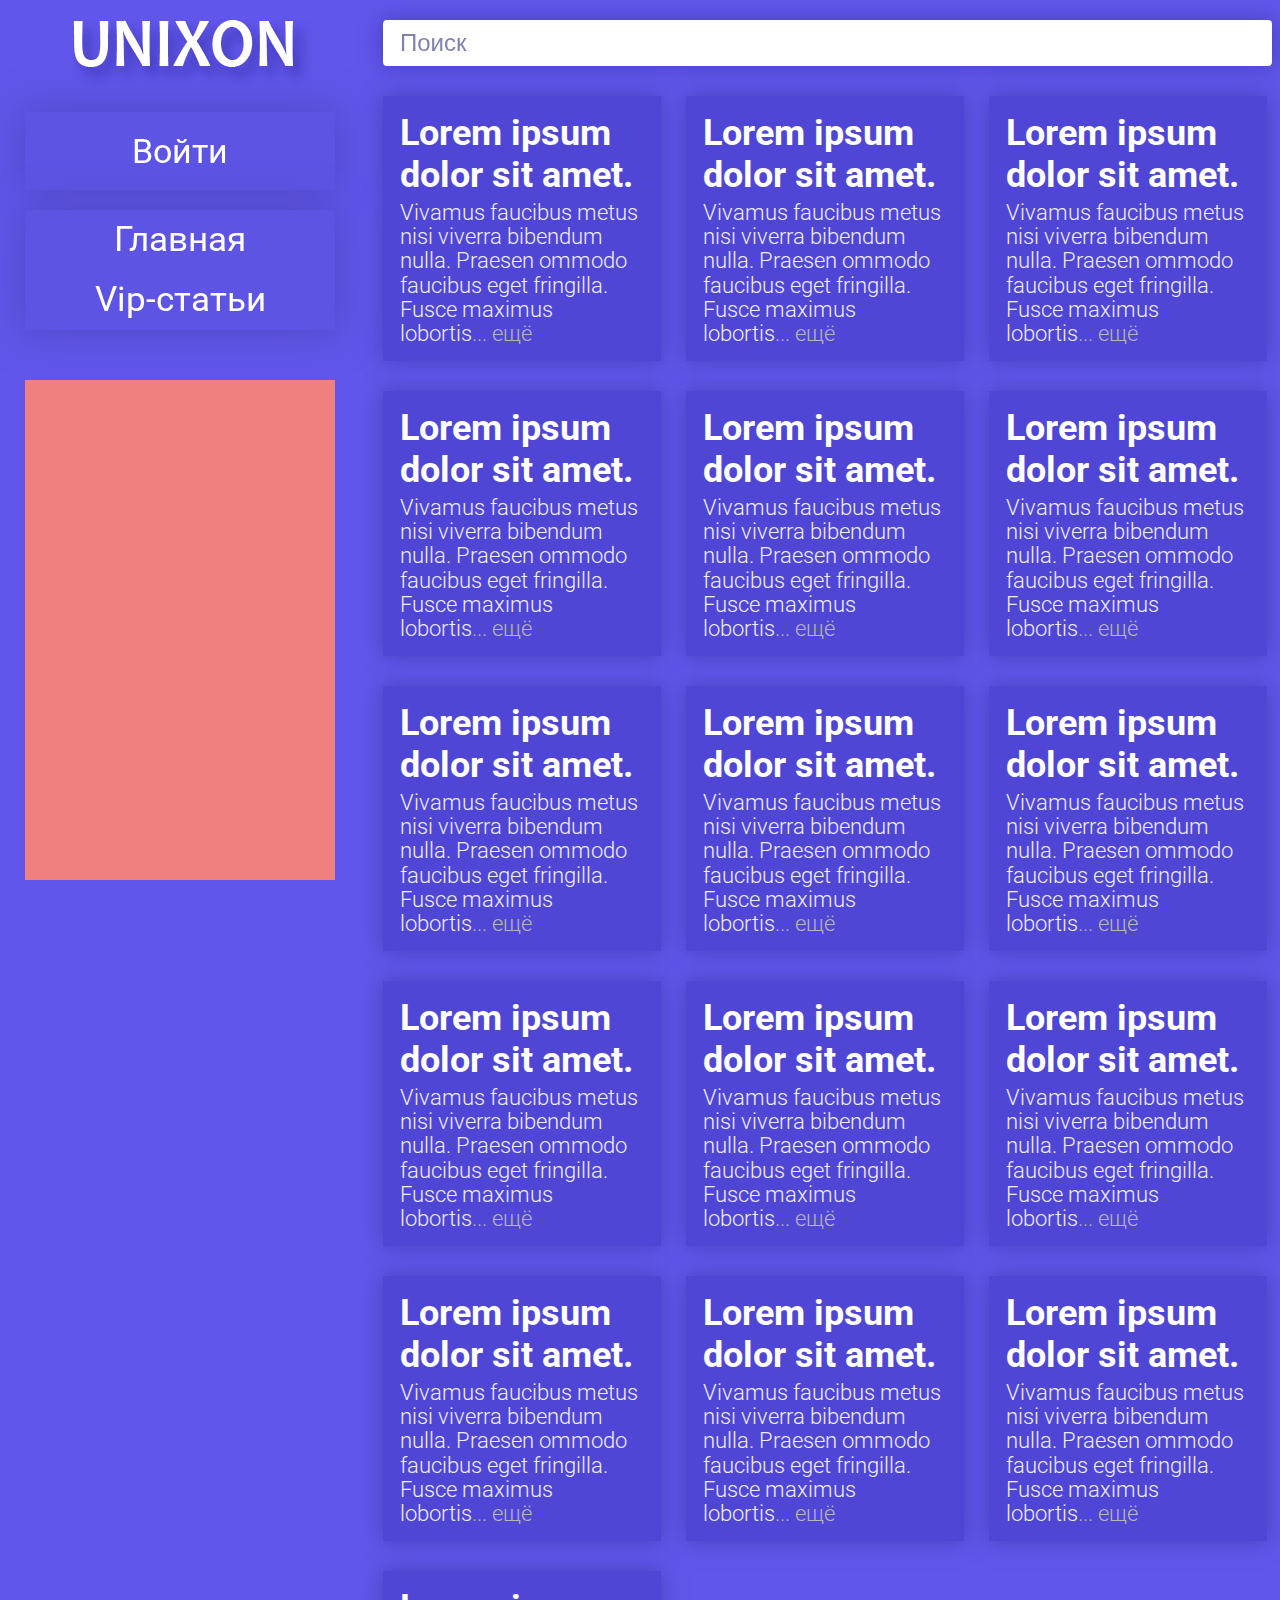
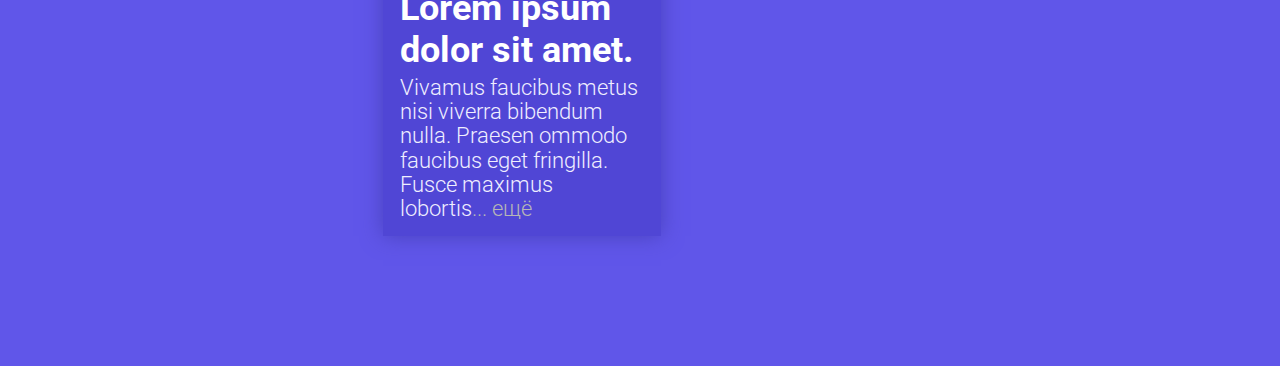
<file: index.html>
<!DOCTYPE html>
<html>
<head>
	<title>unixon</title>
	<meta charset="utf-8">
	<meta name="viewport" content="width=device-width, initial-scale=1">
	<link rel="stylesheet" type="text/css" href="style.css">
	<link rel="stylesheet" href="https://use.fontawesome.com/releases/v5.7.1/css/all.css">
	<link href="https://fonts.googleapis.com/css2?family=Roboto:wght@300;400;700&display=swap" rel="stylesheet">
	<link href="https://fonts.googleapis.com/css2?family=Comfortaa:wght@300;500;700&display=swap" rel="stylesheet">
</head>

<body>

	
	
	<div class="menu">
        <div class="menu_background"></div>
        <img src="image/logo.png" class="logo">
		<div class="userNamePhoto">
            <div class="login_open_bttn">Войти</div>
			
			<!-- <div class="image_oversize">
                <img src="image/profile_image.jpg" alt="">
			</div>
			<div class="userName">Иван</div>
			<img src="image/arrow_down_icon.png" alt="" class="arrow_down">
			<div class="user_out">
                <button class="user_out_bttn">Выйти</button>
			</div> -->
		</div>
		<div class="menu_list">
            <div class="menu_main">Главная</div>
			<div class="menu_vip">Vip-статьи</div>
		</div>
        <div class="ads"></div>
        <button class="close_mobile_menu"><i class="fa fa-times" aria-hidden="true"></i></button>
	</div>
	
<div class="right_part">

	<input class="search" placeholder="Поиск"></input>
	<i id="menu_open" class="fa fa-bars menu_open" aria-hidden="true"></i>
	<div class="clear_both"></div>

	<div class="news_container">
		<div class="news_block">
			<div class="news_title">Lorem ipsum dolor sit amet.</div>
			<div class="news_text">Vivamus faucibus metus nisi viverra bibendum  nulla. Praesen ommodo faucibus eget fringilla. Fusce maximus lobortis<span class="news_more_text">... ещё</span></div>
		</div>
		<div class="news_block">          
			<div class="news_title">Lorem ipsum dolor sit amet.</div>
			<div class="news_text">Vivamus faucibus metus nisi viverra bibendum  nulla. Praesen ommodo faucibus eget fringilla. Fusce maximus lobortis<span class="news_more_text">... ещё</span></div>
		</div>
		<div class="news_block">
			<div class="news_title">Lorem ipsum dolor sit amet.</div>
			<div class="news_text">Vivamus faucibus metus nisi viverra bibendum  nulla. Praesen ommodo faucibus eget fringilla. Fusce maximus lobortis<span class="news_more_text">... ещё</span></div>
		</div>
		<div class="news_block">
			<div class="news_title">Lorem ipsum dolor sit amet.</div>
			<div class="news_text">Vivamus faucibus metus nisi viverra bibendum  nulla. Praesen ommodo faucibus eget fringilla. Fusce maximus lobortis<span class="news_more_text">... ещё</span></div>
		</div>
		<div class="news_block">
			<div class="news_title">Lorem ipsum dolor sit amet.</div>
			<div class="news_text">Vivamus faucibus metus nisi viverra bibendum  nulla. Praesen ommodo faucibus eget fringilla. Fusce maximus lobortis<span class="news_more_text">... ещё</span></div>
		</div>
		<div class="news_block">
			<div class="news_title">Lorem ipsum dolor sit amet.</div>
			<div class="news_text">Vivamus faucibus metus nisi viverra bibendum  nulla. Praesen ommodo faucibus eget fringilla. Fusce maximus lobortis<span class="news_more_text">... ещё</span></div>
		</div>
		<div class="news_block">
			<div class="news_title">Lorem ipsum dolor sit amet.</div>
			<div class="news_text">Vivamus faucibus metus nisi viverra bibendum  nulla. Praesen ommodo faucibus eget fringilla. Fusce maximus lobortis<span class="news_more_text">... ещё</span></div>
		</div>
		<div class="news_block">
			<div class="news_title">Lorem ipsum dolor sit amet.</div>
			<div class="news_text">Vivamus faucibus metus nisi viverra bibendum  nulla. Praesen ommodo faucibus eget fringilla. Fusce maximus lobortis<span class="news_more_text">... ещё</span></div>
		</div>
		<div class="news_block">
			<div class="news_title">Lorem ipsum dolor sit amet.</div>
			<div class="news_text">Vivamus faucibus metus nisi viverra bibendum  nulla. Praesen ommodo faucibus eget fringilla. Fusce maximus lobortis<span class="news_more_text">... ещё</span></div>
		</div>
		<div class="news_block">
			<div class="news_title">Lorem ipsum dolor sit amet.</div>
			<div class="news_text">Vivamus faucibus metus nisi viverra bibendum  nulla. Praesen ommodo faucibus eget fringilla. Fusce maximus lobortis<span class="news_more_text">... ещё</span></div>
		</div>
		<div class="news_block">
			<div class="news_title">Lorem ipsum dolor sit amet.</div>
			<div class="news_text">Vivamus faucibus metus nisi viverra bibendum  nulla. Praesen ommodo faucibus eget fringilla. Fusce maximus lobortis<span class="news_more_text">... ещё</span></div>
		</div>
		<div class="news_block">
			<div class="news_title">Lorem ipsum dolor sit amet.</div>
			<div class="news_text">Vivamus faucibus metus nisi viverra bibendum  nulla. Praesen ommodo faucibus eget fringilla. Fusce maximus lobortis<span class="news_more_text">... ещё</span></div>
		</div>
		<div class="news_block">
			<div class="news_title">Lorem ipsum dolor sit amet.</div>
			<div class="news_text">Vivamus faucibus metus nisi viverra bibendum  nulla. Praesen ommodo faucibus eget fringilla. Fusce maximus lobortis<span class="news_more_text">... ещё</span></div>
		</div>
		<div class="news_block">
			<div class="news_title">Lorem ipsum dolor sit amet.</div>
			<div class="news_text">Vivamus faucibus metus nisi viverra bibendum  nulla. Praesen ommodo faucibus eget fringilla. Fusce maximus lobortis<span class="news_more_text">... ещё</span></div>
		</div>
		<div class="news_block">
			<div class="news_title">Lorem ipsum dolor sit amet.</div>
			<div class="news_text">Vivamus faucibus metus nisi viverra bibendum  nulla. Praesen ommodo faucibus eget fringilla. Fusce maximus lobortis<span class="news_more_text">... ещё</span></div>
		</div>
		<div class="news_block">
			<div class="news_title">Lorem ipsum dolor sit amet.</div>
			<div class="news_text">Vivamus faucibus metus nisi viverra bibendum  nulla. Praesen ommodo faucibus eget fringilla. Fusce maximus lobortis<span class="news_more_text">... ещё</span></div>
		</div>
	</div>
</div>


    <script src="https://snipp.ru/cdn/autosize/dist/autosize.min.js"></script> <!--какой-то плагин чтобы у коммента автоматом менялась высота-->
	<script src="jquery-3.5.1.min.js"></script>
	<script src="script.js"></script>
</body>

</html>
</file>
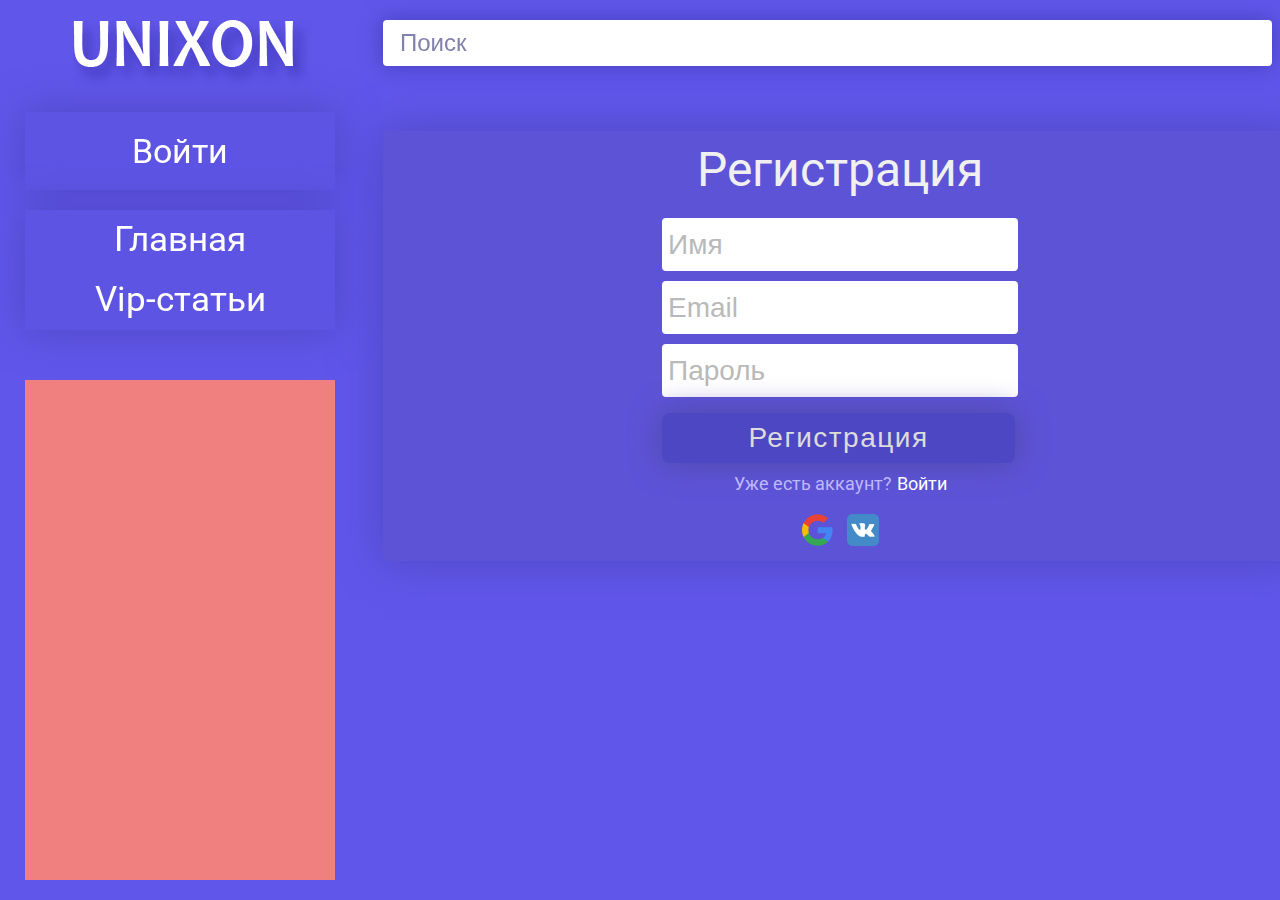
<file: login.html>
<!DOCTYPE html>
<html>
<head>
	<title>unixon</title>
    <meta charset="utf-8">
    <meta name="viewport" content="width=device-width, initial-scale=1">
	<link rel="stylesheet" type="text/css" href="style.css">
	<link rel="stylesheet" href="https://use.fontawesome.com/releases/v5.7.1/css/all.css">
	<link href="https://fonts.googleapis.com/css2?family=Roboto:wght@300;400;700&display=swap" rel="stylesheet">
	<link href="https://fonts.googleapis.com/css2?family=Comfortaa:wght@300;500;700&display=swap" rel="stylesheet">
</head>

<body>

	<div class="menu">
        <div class="menu_background"></div>
        <img src="image/logo.png" class="logo">
		<div class="userNamePhoto">
            <div class="login_open_bttn">Войти</div>
			
			<!-- <div class="image_oversize">
                <img src="image/profile_image.jpg" alt="">
			</div>
			<div class="userName">Иван</div>
			<img src="image/arrow_down_icon.png" alt="" class="arrow_down">
			<div class="user_out">
                <button class="user_out_bttn">Выйти</button>
			</div> -->
		</div>
		<div class="menu_list">
            <div class="menu_main">Главная</div>
			<div class="menu_vip">Vip-статьи</div>
		</div>
        <div class="ads"></div>
        <button class="close_mobile_menu"><i class="fa fa-times" aria-hidden="true"></i></button>
	</div>
    
    
<div class="right_part">

    <input class="search" placeholder="Поиск"></input>
	<i id="menu_open" class="fa fa-bars menu_open" aria-hidden="true"></i>
	<div class="clear_both"></div>

    <div class="login_container">
        
        <form action="" class="register_form">
            <div class="login_title">Регистрация</div> <!-- Зарегистрироваться -->

            <input type="text" placeholder="Имя"></br>
            <input type="email" placeholder="Email"></br>
            <input type="password" placeholder="Пароль"></br>
            <button class="login_bttn">Регистрация</button>
            
            <div class="selec_login_div">
                <div class="select_login">Уже есть аккаунт?</div> 
                <div class="select_login_bttn">Войти</div>
            </div>
        </form>


        <form action="" class="login_form"> <!-- Войти -->
            <div class="login_title">Вход</div></br>

            <input type="email" placeholder="Email"></br>
            <input type="password" placeholder="Пароль"></br>
            <button class="login_bttn">Войти</button>
            
            <div class="selec_login_div">
            <div class="select_login">Ещё нету аккаунта?</div> 
            <div class="select_login_bttn">Регистрация</div>
            </div>
        </form>

        <div>
        <img src="image/google_icon.png" alt="" class="login_with_google">
        <img src="image/vk_icon.png" alt="" class="login_with_vk">
        </div>
    </div>






</div>



    <script src="https://snipp.ru/cdn/autosize/dist/autosize.min.js"></script> <!--какой-то плагин чтобы у коммента автоматом менялась высота-->
	<script src="jquery-3.5.1.min.js"></script>
	<script src="script.js"></script>
</body>

</html>
</file>
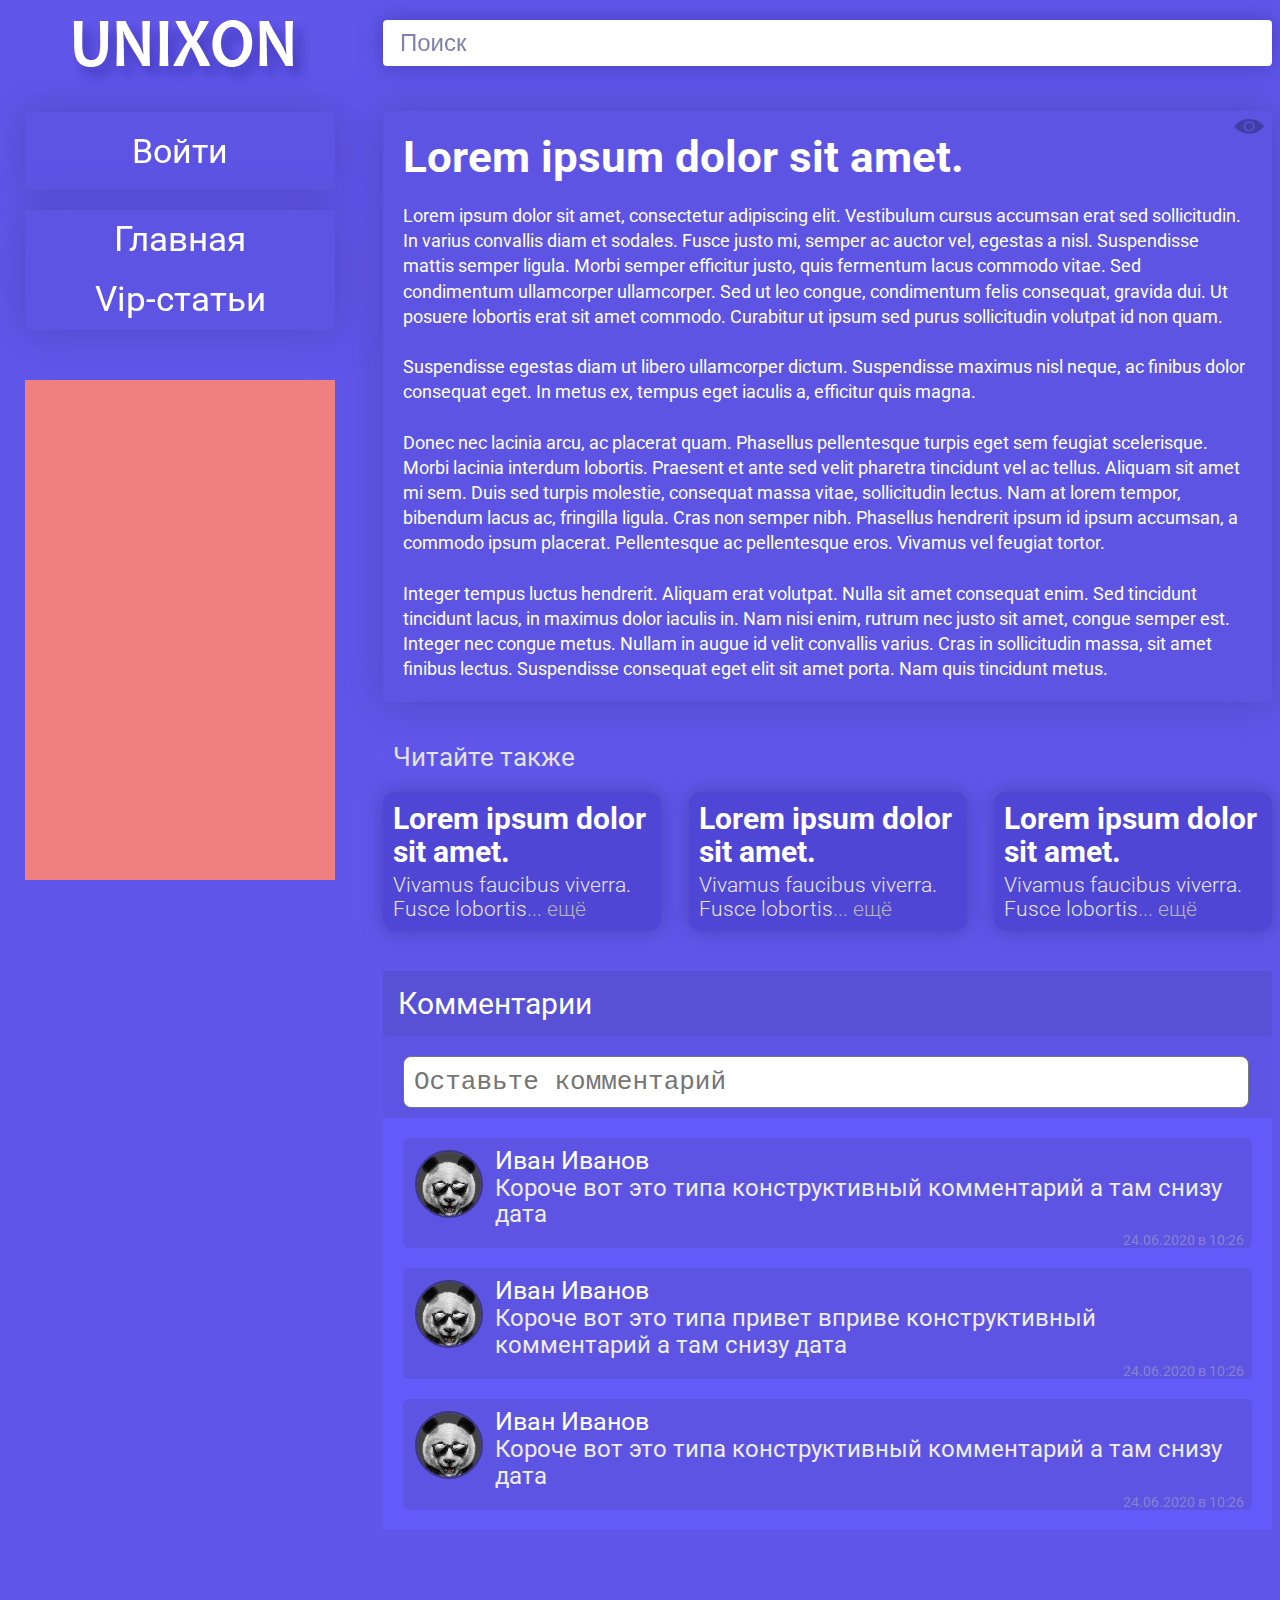
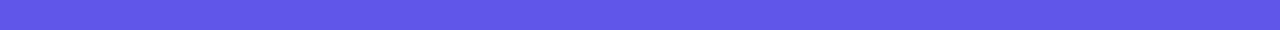
<file: news_page.html>
<!DOCTYPE html>
<html>
<head>
	<title>unixon</title>
    <meta charset="utf-8">
    <meta name="viewport" content="width=device-width, initial-scale=1">
    <link rel="stylesheet" type="text/css" href="style.css">
    <link rel="stylesheet" href="https://use.fontawesome.com/releases/v5.7.1/css/all.css">
	<link href="https://fonts.googleapis.com/css2?family=Roboto:wght@300;400;700&display=swap" rel="stylesheet">
	<link href="https://fonts.googleapis.com/css2?family=Comfortaa:wght@300;500;700&display=swap" rel="stylesheet">
</head>

<body>
    
    
    
    <div class="menu">
        <div class="menu_background"></div>
        <img src="image/logo.png" class="logo">
		<div class="userNamePhoto">
            <div class="login_open_bttn">Войти</div>
			
			<!-- <div class="image_oversize">
                <img src="image/profile_image.jpg" alt="">
			</div>
			<div class="userName">Иван</div>
			<img src="image/arrow_down_icon.png" alt="" class="arrow_down">
			<div class="user_out">
                <button class="user_out_bttn">Выйти</button>
			</div> -->
		</div>
		<div class="menu_list">
            <div class="menu_main">Главная</div>
			<div class="menu_vip">Vip-статьи</div>
		</div>
        <div class="ads"></div>
        <button class="close_mobile_menu"><i class="fa fa-times" aria-hidden="true"></i></button>
	</div>
    
    
    
    <div class="right_part">

    <input class="search" placeholder="Поиск"></input>
    <i id="menu_open" class="fa fa-bars menu_open" aria-hidden="true"></i>


    <div class="article_read_block">
        <img src="image/views_icon.png" alt="" class="views_icon">
        <div class="views_count">1</div>
        <div class="article_title">
            Lorem ipsum dolor sit amet.
        </div>
        <div class="article_text">Lorem ipsum dolor sit amet, consectetur adipiscing elit. Vestibulum cursus accumsan erat sed sollicitudin. In varius convallis diam et sodales. Fusce justo mi, semper ac auctor vel, egestas a nisl. Suspendisse mattis semper ligula. Morbi semper efficitur justo, quis fermentum lacus commodo vitae. Sed condimentum ullamcorper ullamcorper. Sed ut leo congue, condimentum felis consequat, gravida dui. Ut posuere lobortis erat sit amet commodo. Curabitur ut ipsum sed purus sollicitudin volutpat id non quam.

        </br></br>Suspendisse egestas diam ut libero ullamcorper dictum. Suspendisse maximus nisl neque, ac finibus dolor consequat eget. In metus ex, tempus eget iaculis a, efficitur quis magna. </br></br>Donec nec lacinia arcu, ac placerat quam. Phasellus pellentesque turpis eget sem feugiat scelerisque. Morbi lacinia interdum lobortis. Praesent et ante sed velit pharetra tincidunt vel ac tellus. Aliquam sit amet mi sem. Duis sed turpis molestie, consequat massa vitae, sollicitudin lectus. Nam at lorem tempor, bibendum lacus ac, fringilla ligula. Cras non semper nibh. Phasellus hendrerit ipsum id ipsum accumsan, a commodo ipsum placerat. Pellentesque ac pellentesque eros. Vivamus vel feugiat tortor.
            
    </br></br>Integer tempus luctus hendrerit. Aliquam erat volutpat. Nulla sit amet consequat enim. Sed tincidunt tincidunt lacus, in maximus dolor iaculis in. Nam nisi enim, rutrum nec justo sit amet, congue semper est. Integer nec congue metus. Nullam in augue id velit convallis varius. Cras in sollicitudin massa, sit amet finibus lectus. Suspendisse consequat eget elit sit amet porta. Nam quis tincidunt metus.
        </div>
    </div>

    
    <div class="read_also">
        <div class="read_also_title">Читайте также</div>
        <div class="read_also_blocks">
            <div class="read_also_block">
                <div class="read_also_block_title">Lorem ipsum dolor sit amet.</div>
                <div class="read_also_block_text">Vivamus faucibus viverra. Fusce  lobortis<span class="news_more_text">... ещё</span></div>
            </div>
            <div class="read_also_block">
                <div class="read_also_block_title">Lorem ipsum dolor sit amet.</div>
                <div class="read_also_block_text">Vivamus faucibus viverra. Fusce  lobortis<span class="news_more_text">... ещё</span></div>
            </div>
            <div class="read_also_block">
                <div class="read_also_block_title">Lorem ipsum dolor sit amet.</div>
                <div class="read_also_block_text">Vivamus faucibus viverra. Fusce  lobortis<span class="news_more_text">... ещё</span></div>
            </div>
        </div>
    </div>
    
    
    <div class="comments">
        <div class="comments_title">Комментарии</div>

        <textarea name="comment" class="comment_write" placeholder="Оставьте комментарий"></textarea>
        <button class="send_comment">Отправить</button>

        <div class="user_comment_container">
        <div class="user_comment">
            <img src="image/unnamed.jpg" alt="" class="user_comment_profile_image">
            <div class="user_comment_name">Иван Иванов</div>
            <div class="user_comment_text">Короче вот это типа конструктивный комментарий а там снизу дата</div>
            <div class="user_comment_date">24.06.2020 в 10:26</div>
        </div>
        <div class="user_comment">
            <img src="image/unnamed.jpg" alt="" class="user_comment_profile_image">
            <div class="user_comment_name">Иван Иванов</div>
            <div class="user_comment_text">Короче вот это типа привет вприве конструктивный комментарий а там снизу дата</div>
            <div class="user_comment_date">24.06.2020 в 10:26</div>
        </div>
        <div class="user_comment">
            <img src="image/unnamed.jpg" alt="" class="user_comment_profile_image">
            <div class="user_comment_name">Иван Иванов</div>
            <div class="user_comment_text">Короче вот это типа конструктивный комментарий а там снизу дата</div>
            <div class="user_comment_date">24.06.2020 в 10:26</div>
        </div>
    </div>
    </div>


</div>




<script src="https://snipp.ru/cdn/autosize/dist/autosize.min.js"></script> <!--какой-то плагин чтобы у коммента автоматом менялась высота-->
<script src="https://code.jquery.com/jquery-1.12.4.js"></script>
	<script src="script.js"></script>
</body>

</html>
</file>
<file: style.css>
body {
	margin: 0 auto;
	background-color: #6056e9;
	font-family: 'Roboto', sans-serif;
	display: flex;
	justify-content: center;
}

/*font-family: 'Roboto', sans-serif;*/
/*font-family: 'Comfortaa', cursive;*/

.clear_both {
	clear: both;
}
*:focus {
	outline: none;
}


.logo {
	margin: 0px 0 0 25px;
}

.ads {
	width: 310px;
	height: 500px;
	margin-top: 50px;
	background-color: lightcoral;
}

.right_part {
	width: 914px;
	float: right;
	margin: 0 -400px 100px 0;
}

.search {
	margin: 20px 0 0 0;
	width: 885px;
	height: 44px;
	outline: none;
	text-indent: 15px;
	font-size: 24px;
	color: #4d4d4d;
	border: none;
	border-radius: 4px;
	box-shadow: 0 0 20px 1px #4840c1;
	z-index: 120;
}
.search::placeholder {
	opacity: 80%;
	text-indent: 15px;
	font-size: 24px;
	color: #626396;
}


/*NEWS NEWS NEWS NEWS*/

.news_container {
	margin: 30px 0 0 0;
	width: 909px;
	color: #fff;
	display: flex;
	flex-wrap: wrap;
}
.news_block {
	width: 278px;
	height: 265px;
	background-color: #5046d5;
	box-shadow: 0 0 20px #4941bc;
	margin: 0 25px 30px 0;
	cursor: pointer;
	transition: .3s;
}
.news_block:hover {
	margin-top: -2px;
}
.news_title {
	margin: 16px 0 5px 17px;
	font-weight: 700;
	font-size: 36px;
}
     
.news_text {
	font-weight: 300;
	width: 244px;
	margin: auto;
	font-size: 22px;
	line-height: 1.1;
	color: #efeeff;
}
.news_more_text {
	color: #b6b6b6;
	cursor: pointer;
}
.news_more_text:hover {
	color: grey;
}

/*NEWS NEWS NEWS NEWS*/



/*MENU MENU MENU MENU*/
.menu {
	position: fixed;
	width: 310px;	
	text-align: center;
	border-radius: 6px;
	margin: 20px 0 0 -920px;
}

.userNamePhoto {
	width: 310px;	
	height: 78px;
	background-color: #5d54e4;
	box-shadow: 0 0 40px #4f47c3;
	margin: 20px 0 20px 0;
	display: flex;
	align-items: center;
	justify-content: center;
}
.userNamePhoto img {
	width: 64px;
	height: 64px;
}
.image_oversize {
	margin: 0 0 0 6px;
	width: 64px;
	height: 64px;
	border-radius: 50%;
	overflow: hidden;
}
.userName {
	color: #fff;
	font-size: 34px;
	margin: 0 0 0 10px;
}
.userNamePhoto .arrow_down {
	width: 32px;
	height: 16px;
	margin-left: 100px;
	transition: .6s;
	transform: rotate(0deg);
}
.user_out {
	display: none;
	width: 310px;
	position: absolute;
	top: 250px;
	left: 40px;
	background-color: #5046d5;
	border-radius: 4px;
}
.user_out_bttn {
	width: 290px;
	height: 30px;
	color: #fff;
	background-color: #6b6bfc; 
	border: 1px solid #c9c9c9;
	box-shadow: 0 0 40px #4f47c3;
	border-radius: 4px;
	margin: 10px;
}
.login_open_bttn {
	color: #fff;
	font-size: 34px;
	cursor: pointer;
}





.menu_list {
	cursor: pointer;
	background-color: #5d54e4;
	box-shadow: 0 0 40px #4f47c3;
}
.menu_main {
	width: 310px;
	color: #fff;
	font-size: 35px;
	line-height: 60px;
	background-size: 0% 100%;
	background-position: right;
	background-image: linear-gradient(#6a5fff, #6a5fff);
	background-repeat: no-repeat;
	transition: .3s;
}
.menu_vip {
	width: 310px;
	color: #fff;
	font-size: 35px;
	line-height: 60px;
	background-size: 0% 100%;
	background-position: right;
	background-image: linear-gradient(#6a5fff, #6a5fff);
	background-repeat: no-repeat;
	transition: .3s;
}
.menu_main:hover {
	background-size: 100% 100%;
}
.menu_vip:hover {
	background-size: 100% 100%;
}

#menu_open {display: none;}
.menu_background {display: none;}
.close_mobile_menu {display: none;}
/*MENU MENU MENU MENU*/







/* article read page */

.article_read_block {
	width: 889px;
	background-color: #5d54e4;
	box-shadow: 0 0 40px #4f47c3;
	margin: 45px 0 0 0;
	color: white;
	overflow: hidden;
}

.article_title {
	margin: 20px;
	font-size: 44px;
	font-weight: bold;
}
.article_text {
	margin: 20px;
	font-size: 18px;
	line-height: 1.4;
}

.views_icon {
	width: 30px;
	opacity: 50%;
	float: right;
	margin: 8px;
}
.views_count {
	float: right;
	display: none;
	margin-top: 8px;
	text-align: center;
	background-color: #5046d5;
	padding: 4px;
	height: 17px;
}


/* READ ALSO */
.read_also {
	margin: 40px 0 0 0;
	font-size: 26px;
	color: #e2e2e2;
}
.read_also_title {
	margin: 0 0 0 10px;
}

.read_also_blocks {
	width: 889px;
	margin-top: 20px;
	display: flex;
	flex-direction: row;
	justify-content: space-between;
}
.read_also_block {
	width: 278px;
	border-radius: 12px;
	background-color: #5046d5;
	box-shadow: 0 0 20px #4941bc;
	transition: .2s;
}
.read_also_block:hover {
	margin-top: -2px;
}
.read_also_block_title {
	line-height: 1.1;
	margin: 10px;
	font-size: 30px;
	font-weight: bold;
	color: #fff;
}

.read_also_block_text {
	margin: -5px 10px 10px 10px;
	font-size: 21px;
	font-weight: 300;
	color: #e7e7e7;
}
/* READ ALSO */




/* COMMENTS */

.comments {
	width: 889px;
	margin: 40px 0 0 0;
	background-color: #5d54e4;
}

.comments_title {
	padding: 15px;
	background-color: #5850d5;
	font-size: 30px;
	color: #fff;
	border-radius: 4px;
}
.comment_write {
	width: 824px;
	height: 30px;
	margin: 20px;
	margin-bottom: 6px;
	resize: none;
	border-radius: 8px;
	padding: 10px;
	font-size: 26px;
	color: #2b2b2b;
}

.send_comment {
	display: none;
	margin: 2px 0 10px 680px;
	width: 180px;
	height: 50px;
	letter-spacing: 1.5px;
	font-size: 28px;
	color: #dcdcdc;
	border: none;
	border-radius: 4px;
	background-color: #54536c;
	/* 3e37a4 */
	box-shadow: 0 0 30px #353085;
}

.user_comment_container {
	background-color: #645af9;
	overflow: hidden;
}
.user_comment {
	border-radius: 6px;
	min-height: 85px;
	margin: 20px;
	background-color: #5d54e4;
}

.user_comment_profile_image {
	float: left;
	margin: 12px;
	width: 64px;
	border: 2px solid #3a3680;
	border-radius: 50%;
}
.user_comment_name {
	font-size: 25px;
	color: #fff;
	padding-top: 8px;
}
.user_comment_text {
	width: 755px;
	margin-left: 91px;
	font-size: 24px;
	color: #ededed;
	line-height: 1.1;
}
.user_comment_date {
	color: #b8b8b8;
	opacity: 45%;
	font-size: 14px;
	margin: 5px 0 0 720px;
}








/* LOGIN LOGIN LOGIN */
.login_container {
	display: flex;
	align-items: center;
	flex-direction: column;
	margin: 65px 0 0 0;
	height: 430px;
	background-color: #5d53d7;
	box-shadow: 0 0 40px #4f47c3;
}

.login_title {
	text-align: center;
	font-size: 48px;
	color: #f0f0f0;
	margin:10px 0 20px 0;
}


form input {
	width: 344px;
	height: 41px;
	font-size: 28px;
	border: none;
	border-radius: 4px;
	margin: 0 0 10px 0;
	padding: 6px;
}
form input::placeholder {
	opacity: 50%;
}

.login_bttn {
	width: 353px;
	height: 50px;
	margin-top: 6px;
	letter-spacing: 1.5px;
	font-size: 28px;
	color: #dcdcdc;
	border: none;
	border-radius: 8px;
	background-color: #4e47c4;
	box-shadow: 0 0 30px #4e49a4;
}

.login_form {
	display: none;
}

.selec_login_div {
	display: flex;
	justify-content: center;
}
.selec_register_div {
	display: flex;
	justify-content: center;
}

.select_login {
	font-size: 18px;
	color: #beb9ff;
	margin-top: 10px;
}
.select_login_bttn {
	cursor: pointer;
	color: #fff;
	font-size: 18px;
	margin: 10px 0 0 5px;
}

.login_with_google {
	width: 32px;
	margin: 20px 10px 0 0;
}
.login_with_vk {
	width: 32px;
}

/* LOGIN LOGIN LOGIN */









@media screen and (max-width: 480px) {
	body {
		display: block !important;
	}

	.logo {
		margin: 25px 0 10px 0;
	}
	.menu {
		width: 70vw;
		height: 100vh;	
		position: fixed;
		top: 0;
		left: 500px;
		display: none;
		margin: 0;
		z-index: 99;
		padding: 10px 0 10px 0;
		background-color: #38348a;
		border-radius: 0;
		box-shadow: 0 0 40px #4f47c3;
	}
	.menu_background {
		background-color: #000000;
		opacity: .5;
		position: fixed;
		width: 30vw;
		height: 100%;
		top: 0;
		left: 0;
		z-index: -99;
	}
	.userNamePhoto {
		box-shadow: none; 
		width: 65vw;
		margin: auto;
		margin-bottom: 10px;
		display: flex; align-items: center;
	}

	.login_open_bttn {margin: 0 auto;}

	.menu_list {box-shadow: none; width: 65vw; margin: auto;}
	.menu_list div {width: inherit;}

	#menu_open {display: inline;}
	.fa-bars {
		border: none;
		background: none;
		font-size: 50px;
		color: #ffffff;
		position: relative;
		top: 2.5vw;
		left: 3vw;
		opacity: 1;
	}

	.close_mobile_menu {
		background: none;
		border: none;
		color: #ffffff;
		font-size: 30px;
		position: fixed;
		top: 4vw;
		left: 4vw;
	}

	.ads {
		display: none;
	}

	.right_part {
		width: 100vw;
		margin: 0;
	}

	.search {
		width: 80vw;
		margin: 2vw 0 0 2vw;
	}
	.article_read_block{
		margin: 5vw 0 0 2.4vw;
		width: 95vw;
	}
	.article_title {
		margin: 5px;
		font-size: 7vw;
	}
	.article_text {
		margin: 5px;
		font-size: 16px;
	}

	.views_icon {
		width: 20px;
	}

	.read_also {
		display: none;
	}

	.comments {
		width: 96vw;
		margin: 10vw 0 0 2vw;
	}

	.comment_write {
		width: 86vw;
		margin-left: 1.5vw;
		margin-right: 0;
		font-size: 5vw;
		height: 4vw;
	}

	.send_comment {
		margin: 0 0 2vw 58vw;
		width: 130px;
		height: 40px;
		font-size: 20px;
	}

	.user_comment_container {
		width: 96vw;
	}
	
	.user_comment {
		width: 100vw;
		margin: 6vw 0 0 0;
		border-radius: 0;
	}

	.user_comment_profile_image {
		width: 42px;
		margin: 2vw;
	}

	.user_comment_text {
		width: 80vw;
		margin: 0;
		margin-left: 15.1vw;
		font-size: 4.5vw;
		line-height: 1.1;
	}

	.user_comment_date {
		margin: 0 0 0 62vw;
		padding: 1vw;
		font-size: 12px;
	}





	/* INDEX INDEX INDEX */

	.news_container {
		width: 100vw;
		margin: 30px 0 0 0;
		color: #fff;
		display: flex;
		flex-wrap: wrap;
	}
	.news_block {
		width: 94vw;
		height: auto;
		background-color: #5046d5;
		box-shadow: 0 0 20px #4941bc;
		margin: 0 0 30px 3vw;
		cursor: pointer;
		transition: .3s;
	}
	.news_block:hover {
		margin-top: -2px;
	}
	.news_title {
		margin: 2vw;
		font-weight: 700;
		font-size: 36px;
	}
		 
	.news_text {
		margin: 2vw 3vw 3vw 3vw;
		width: auto;
	}
	.news_more_text {
		color: #b6b6b6;
		cursor: pointer;
	}
	.news_more_text:hover {
		color: grey;
	}

}
</file>
